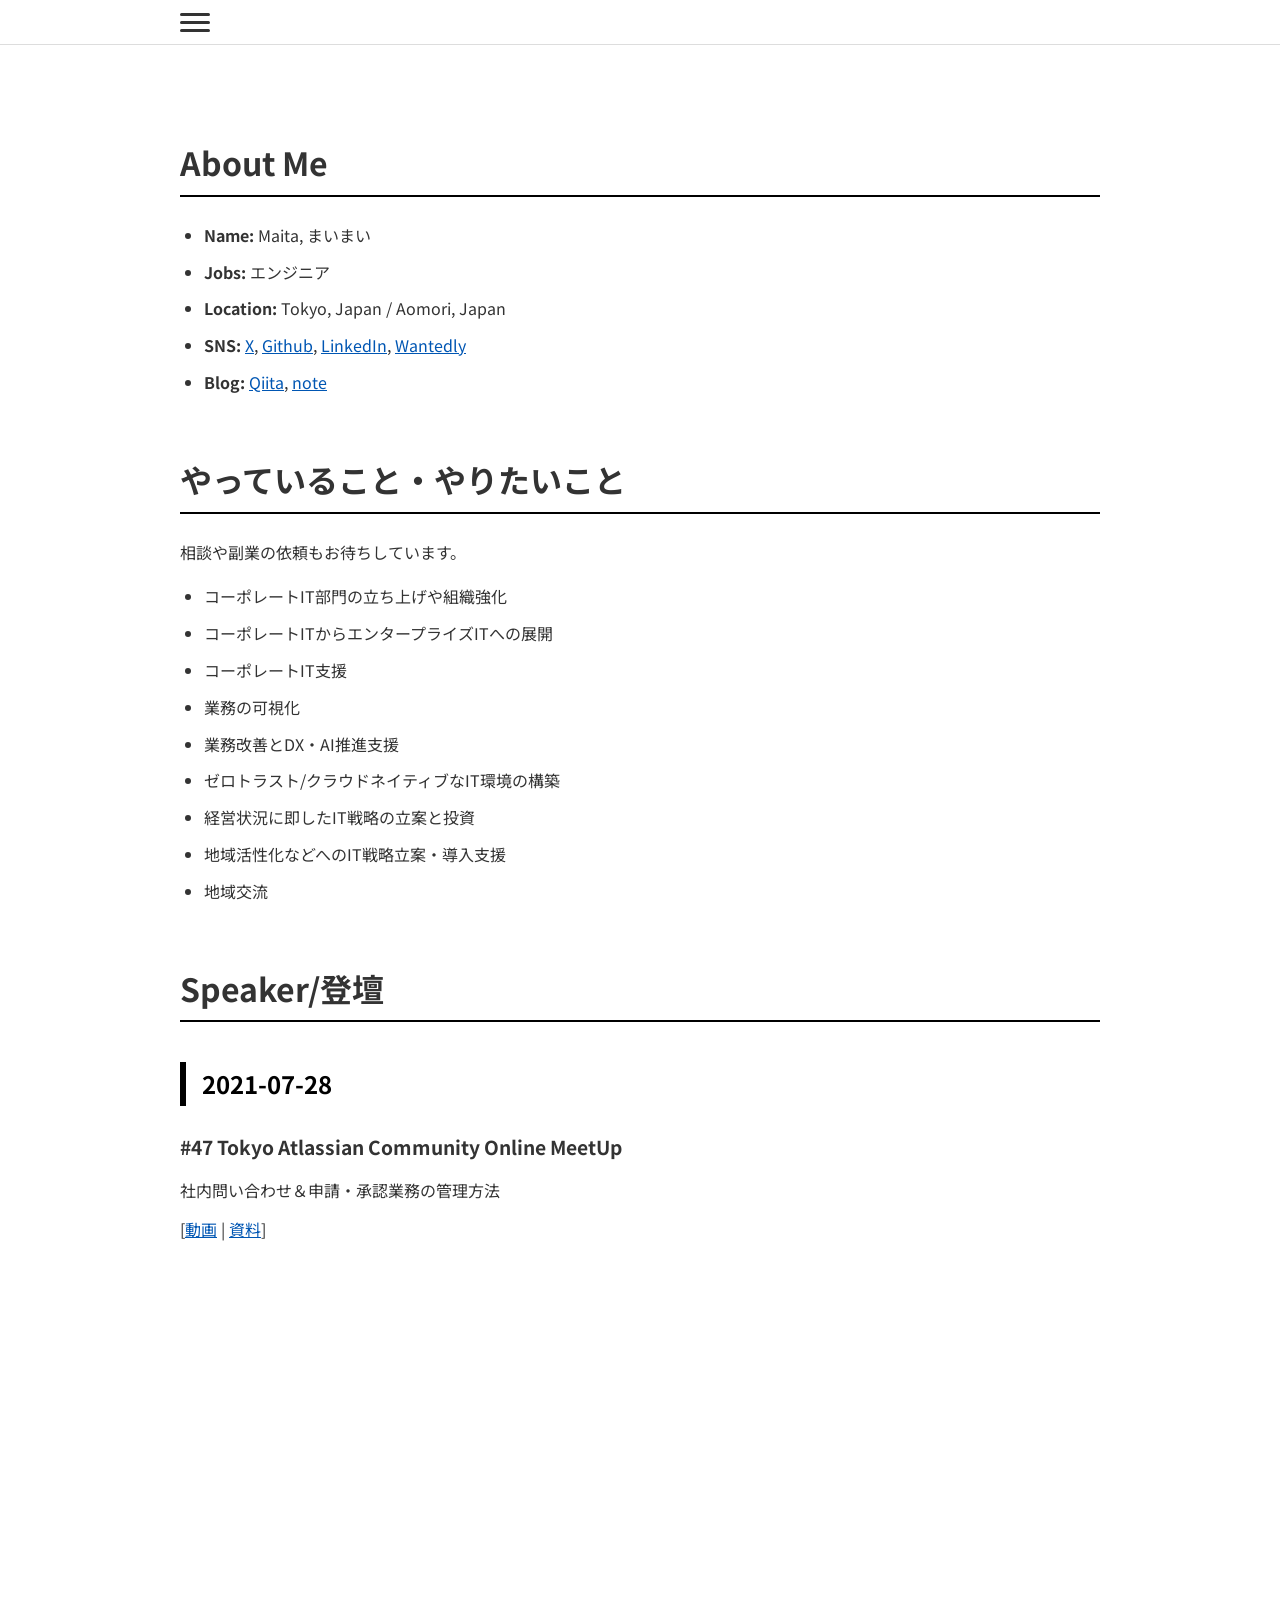
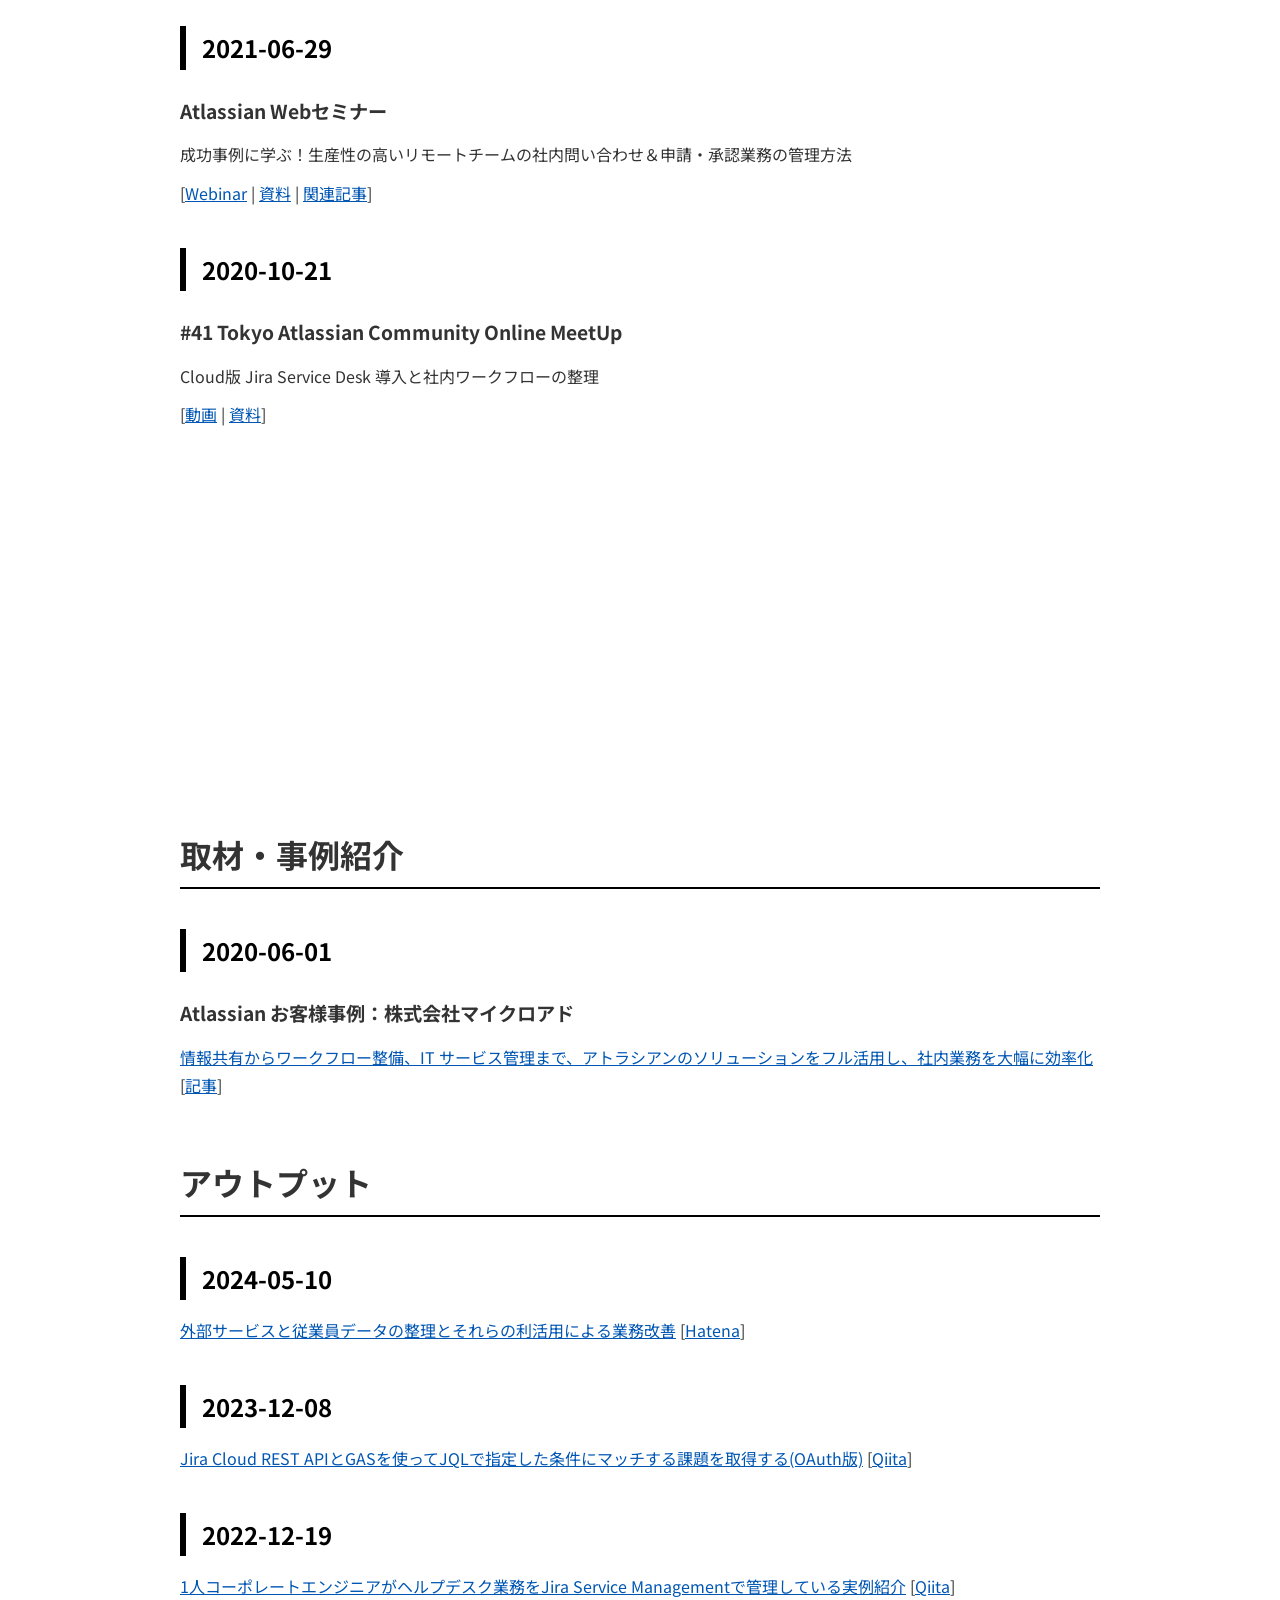
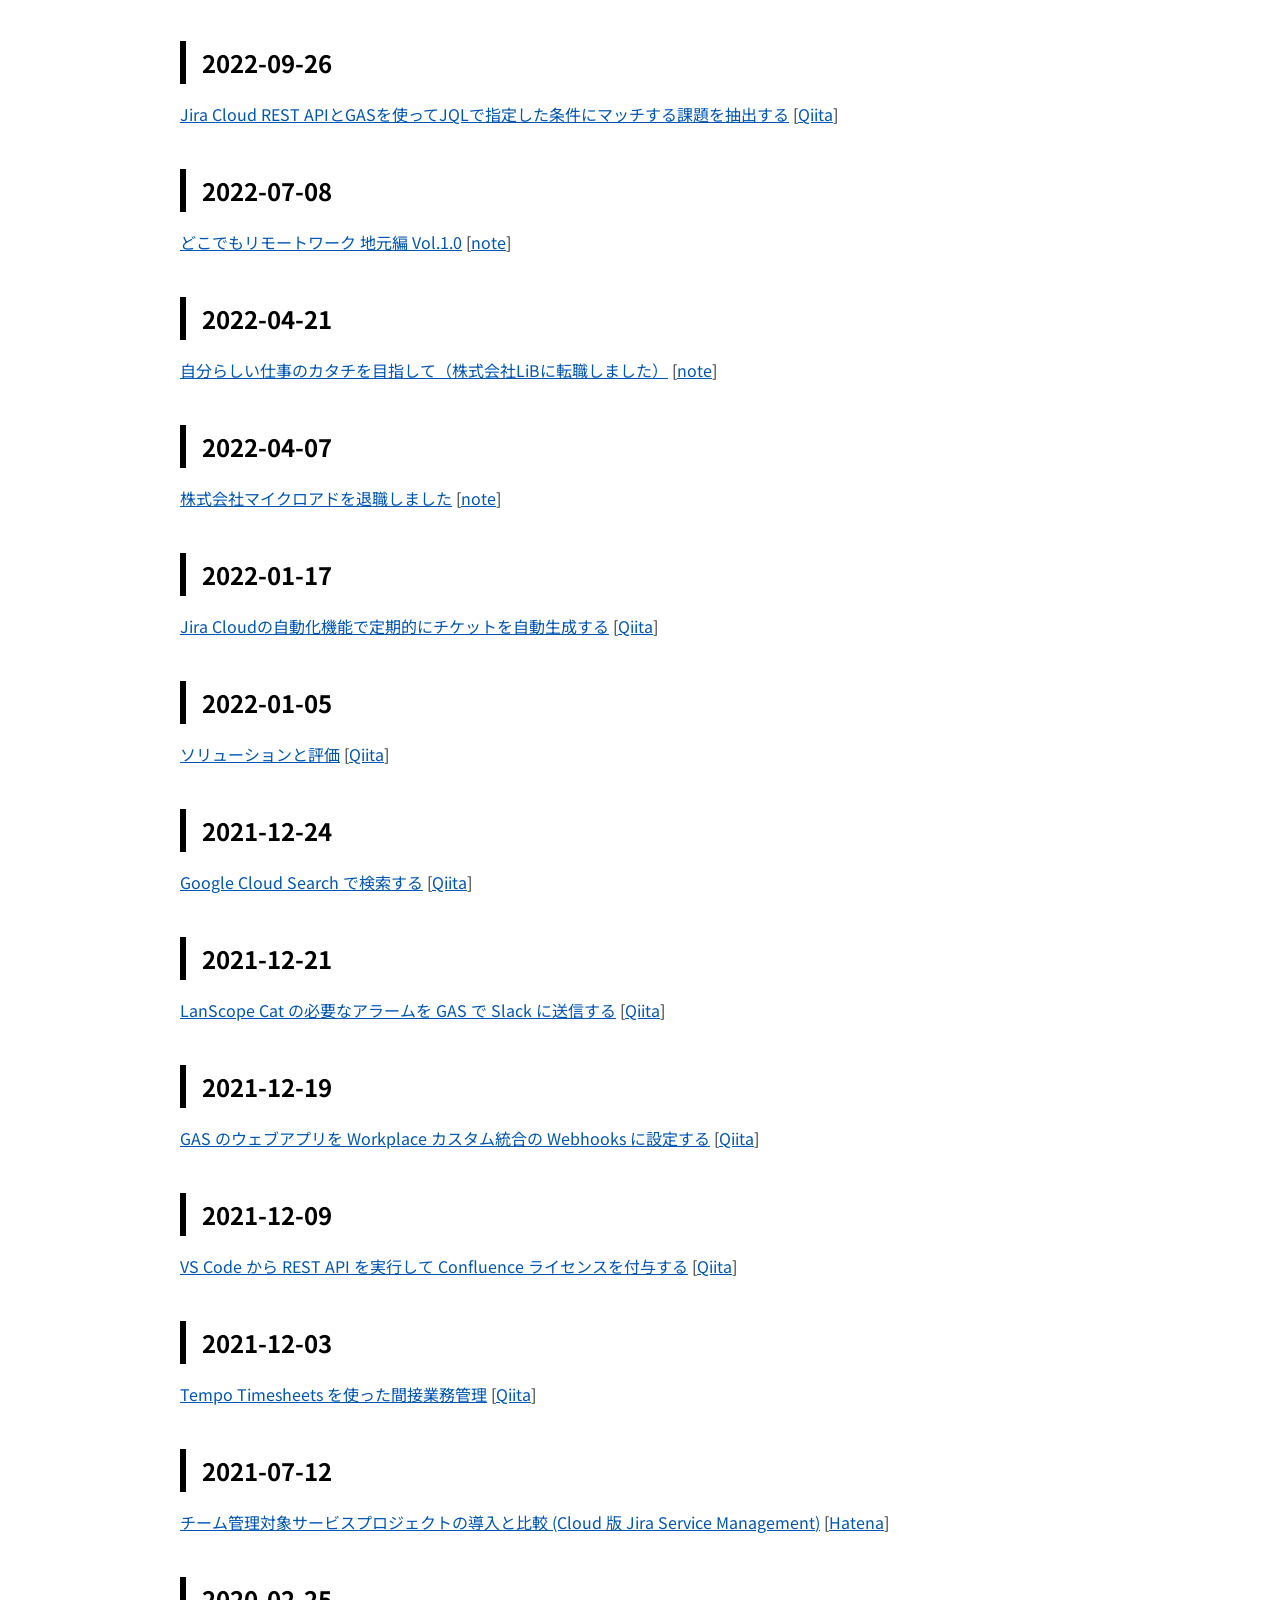
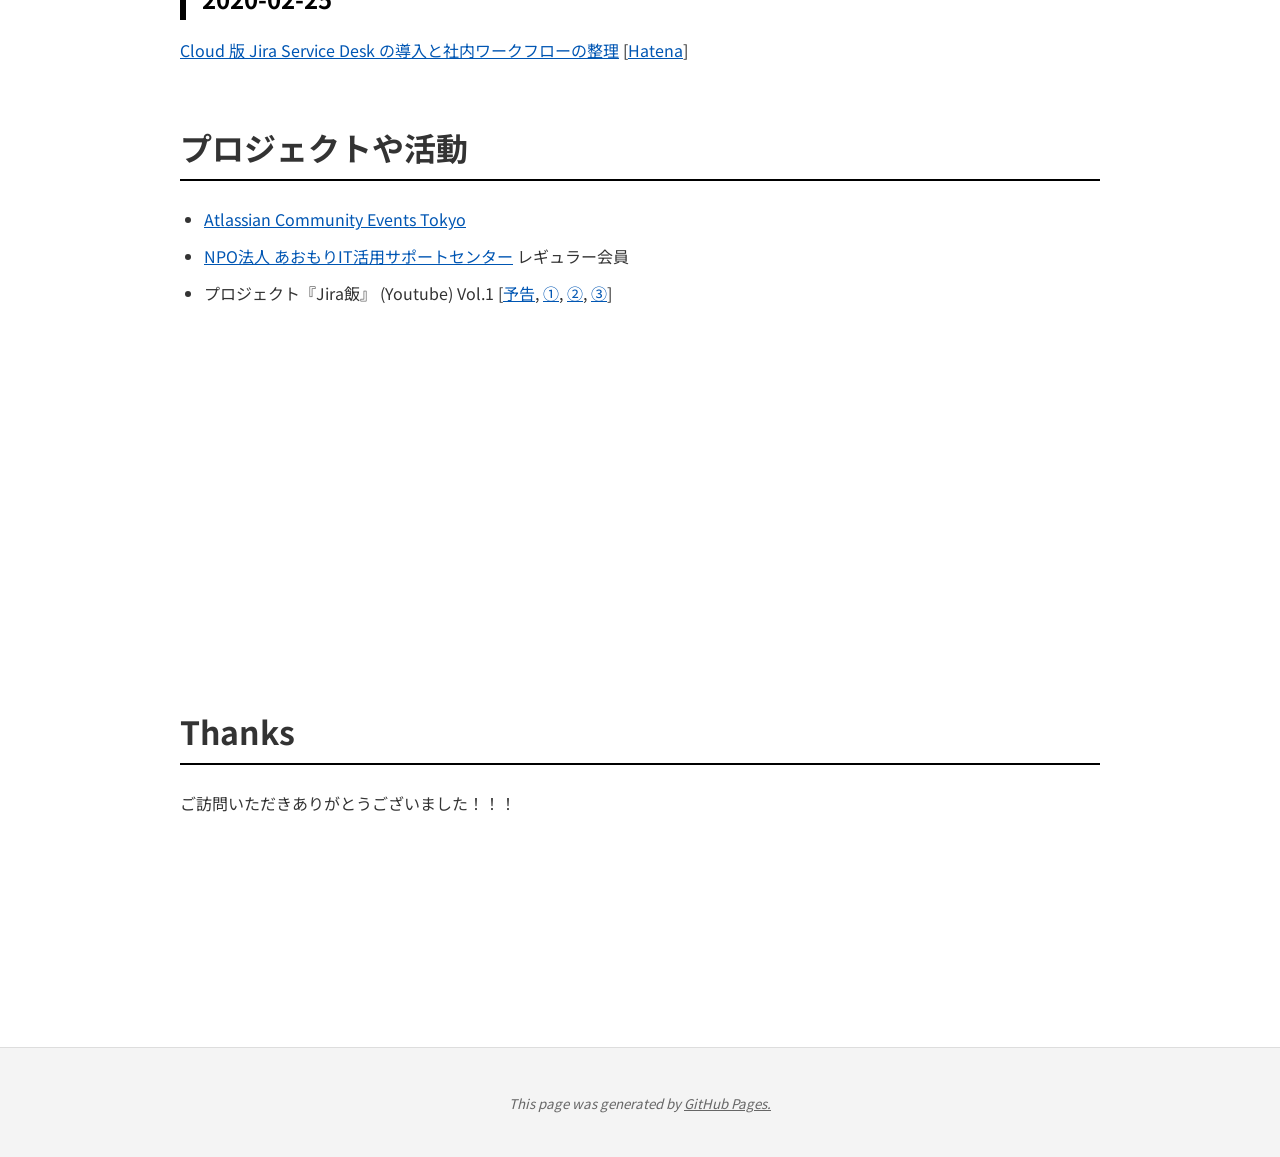
<file: index.html>
<!DOCTYPE html>
<html lang="ja">

<head>
        <!-- Google tag (gtag.js) -->
        <script async src="https://www.googletagmanager.com/gtag/js?id=G-37D773SJ3W"></script>
        <script>
                window.dataLayer = window.dataLayer || [];
                function gtag() { dataLayer.push(arguments); }
                gtag('js', new Date());
                gtag('config', 'G-37D773SJ3W');
        </script>
        <meta charset="utf-8">
        <meta name="viewport" content="width=device-width, initial-scale=1.0">
        <meta property="og:type" content="website">
        <meta property="og:title" content="About Me | Corporate Engineer Maimai">
        <meta property="og:description" content="コーポレートエンジニアをしている「まいまい」の自己紹介や、過去の登壇・アウトプットを紹介しています。">
        <meta property="og:site_name" content="About Me | Corporate Engineer Maimai">
        <link rel="stylesheet" type="text/css" href="base.css">
        <link rel="preconnect" href="https://fonts.googleapis.com">
        <link rel="preconnect" href="https://fonts.gstatic.com" crossorigin>
        <link href="https://fonts.googleapis.com/css2?family=Noto+Sans+JP:wght@400;700&display=swap" rel="stylesheet">
        <title>About Me | Corporate Engineer Maimai</title>
</head>

<body>

        <div class="header">
                <details>
                        <summary class="hamburger-menu">
                                <span></span>
                                <span></span>
                                <span></span>
                        </summary>
                        <div class="index">
                                <li><a href="#H1-001">About Me</a></li>
                                <li><a href="#H1-002">やっていること・やりたいこと</a></li>
                                <li><a href="#H1-003">Speaker/登壇</a></li>
                                <li><a href="#H1-004">取材・事例紹介</a></li>
                                <li><a href="#H1-005">アウトプット</a></li>
                                <li><a href="#H1-006">プロジェクトや活動</a></li>
                                <style>
                                        .tools-submenu {
                                                display: none;
                                                margin-top: 5px;
                                                list-style-type: disc;
                                                margin-left: 20px;
                                        }

                                        .tools-dropdown:hover .tools-submenu {
                                                display: block;
                                        }
                                </style>
                                <li class="tools-dropdown">
                                        <span
                                                style="display: list-item; color: var(--link-color); text-decoration: underline; cursor: default;">Tools</span>
                                        <ul class="tools-submenu">
                                                <li><a href="tools/image-segmentation-tool.html">画像分割ツール (Image
                                                                Segmentation Tool)</a></li>
                                        </ul>
                                </li>
                        </div>
                </details>
        </div>

        <!--- Body ここから -->
        <div class="body">
                <h1 id="H1-001">About Me</h1>
                <hr>
                <ul>
                        <li><b>Name:</b> Maita, まいまい</li>
                        <li><b>Jobs:</b> エンジニア</li>
                        <li><b>Location:</b> Tokyo, Japan / Aomori, Japan</li>
                        <li><b>SNS:</b> <a href="https://x.com/cemaimai">X</a>, <a
                                        href="https://github.com/cemaimai">Github</a>, <a
                                        href="https://www.linkedin.com/in/shinsuke-maita-6b7702137/">LinkedIn</a>, <a
                                        href="https://www.wantedly.com/id/cemaimai">Wantedly</a></li>
                        <li><b>Blog:</b> <a href="https://qiita.com/cemaimai">Qiita</a>, <a
                                        href="https://note.com/cemaimai">note</a></li>
                </ul>

                <h1 id="H1-002">やっていること・やりたいこと</h1>
                <hr>
                相談や副業の依頼もお待ちしています。
                <ul>
                        <li>コーポレートIT部門の立ち上げや組織強化</li>
                        <li>コーポレートITからエンタープライズITへの展開</li>
                        <li>コーポレートIT支援</li>
                        <li>業務の可視化</li>
                        <li>業務改善とDX・AI推進支援</li>
                        <li>ゼロトラスト/クラウドネイティブなIT環境の構築</li>
                        <li>経営状況に即したIT戦略の立案と投資</li>
                        <li>地域活性化などへのIT戦略立案・導入支援</li>
                        <li>地域交流</li>
                </ul>

                <h1 id="H1-003">Speaker/登壇</h1>
                <hr>

                <h2>2021-07-28</h2>
                <h3>#47 Tokyo Atlassian Community Online MeetUp</h3>
                <div class="text">社内問い合わせ＆申請・承認業務の管理方法</div>
                <div class="text">[<a href="https://www.youtube.com/watch?v=RJtJ-6cpkEo">動画</a> | <a
                                href="https://www.slideshare.net/microad_engineer/20210728-ace047">資料</a>] </div>
                <div class="text"><iframe width="560" height="315" src="https://www.youtube.com/embed/RJtJ-6cpkEo"
                                title="YouTube video player" frameborder="0"
                                allow="accelerometer; autoplay; clipboard-write; encrypted-media; gyroscope; picture-in-picture"
                                referrerpolicy="strict-origin-when-cross-origin" allowfullscreen></iframe></div>

                <h2>2021-06-29</h2>
                <h3>Atlassian Webセミナー</h3>
                <div class="text">成功事例に学ぶ！生産性の高いリモートチームの社内問い合わせ＆申請・承認業務の管理方法</div>
                <div class="text">[<a
                                href="https://www.atlassian.com/ja/webinars/international/ja-customer-story-microad">Webinar</a>
                        | <a href="https://www.slideshare.net/microad_engineer/20210629atlassianwebinar">資料</a> | <a
                                href="https://community.atlassian.com/t5/Jira-Service-Management-articles/2021%E5%B9%B46%E6%9C%8829%E6%97%A5%E9%96%8B%E5%82%ACWeb%E3%82%BB%E3%83%9F%E3%83%8A%E3%83%BC-%E6%88%90%E5%8A%9F%E4%BA%8B%E4%BE%8B%E3%81%AB%E5%AD%A6%E3%81%B6-%E7%94%9F%E7%94%A3%E6%80%A7%E3%81%AE%E9%AB%98%E3%81%84%E3%83%AA%E3%83%A2%E3%83%BC%E3%83%88%E3%83%81%E3%83%BC%E3%83%A0%E3%81%AE%E7%A4%BE%E5%86%85%E5%95%8F%E3%81%84%E5%90%88%E3%82%8F%E3%81%9B-%E7%94%B3%E8%AB%8B-%E6%89%BF%E8%AA%8D%E6%A5%AD%E5%8B%99%E3%81%AE%E7%AE%A1%E7%90%86%E6%96%B9%E6%B3%95/ba-p/1737532">関連記事</a>]
                </div>

                <h2>2020-10-21</h2>
                <h3>#41 Tokyo Atlassian Community Online MeetUp</h3>
                <div class="text">Cloud版 Jira Service Desk 導入と社内ワークフローの整理</div>
                <div class="text">[<a href="https://www.youtube.com/watch?v=x3oDOtFxXU0">動画</a> | <a
                                href="https://www.slideshare.net/microad_engineer/aec-41-lt">資料</a>] </div>
                <div class="text"><iframe width="560" height="315" src="https://www.youtube.com/embed/x3oDOtFxXU0"
                                title="YouTube video player" frameborder="0"
                                allow="accelerometer; autoplay; clipboard-write; encrypted-media; gyroscope; picture-in-picture"
                                referrerpolicy="strict-origin-when-cross-origin" allowfullscreen></iframe></div>

                <h1 id="H1-004">取材・事例紹介</h1>
                <hr>
                <h2>2020-06-01</h2>
                <h3>Atlassian お客様事例：株式会社マイクロアド</h3>
                <div class="text"><a href="https://www.atlassian.com/ja/customers/microad">情報共有からワークフロー整備、IT
                                サービス管理まで、アトラシアンのソリューションをフル活用し、社内業務を大幅に効率化</a> [<a
                                href="https://www.atlassian.com/ja/customers/microad">記事</a>]</div>


                <h1 id="H1-005">アウトプット</h1>
                <hr>
                <h2>2024-05-10</h2>
                <div class="text"><a
                                href="https://developers.microad.co.jp/entry/2024/05/10/180000">外部サービスと従業員データの整理とそれらの利活用による業務改善</a>
                        [<a href="https://developers.microad.co.jp/entry/2024/05/10/180000">Hatena</a>]</div>
                <h2>2023-12-08</h2>
                <div class="text"><a href="https://qiita.com/cemaimai/items/2f0a36d8fd32640111d8">Jira Cloud REST
                                APIとGASを使ってJQLで指定した条件にマッチする課題を取得する(OAuth版)</a> [<a
                                href="https://qiita.com/cemaimai/items/2f0a36d8fd32640111d8">Qiita</a>]</div>
                <h2>2022-12-19</h2>
                <div class="text"><a
                                href="https://qiita.com/cemaimai/items/4dcd0fa9041b90f044d1">1人コーポレートエンジニアがヘルプデスク業務をJira
                                Service Managementで管理している実例紹介</a> [<a
                                href="https://qiita.com/cemaimai/items/4dcd0fa9041b90f044d1">Qiita</a>]</div>
                <h2>2022-09-26</h2>
                <div class="text"><a href="https://qiita.com/cemaimai/items/ecb716654a2fc1c45a72">Jira Cloud REST
                                APIとGASを使ってJQLで指定した条件にマッチする課題を抽出する</a> [<a
                                href="https://qiita.com/cemaimai/items/ecb716654a2fc1c45a72">Qiita</a>]</div>
                <h2>2022-07-08</h2>
                <div class="text"><a href="https://note.com/cemaimai/n/n91f216fa0f9e">どこでもリモートワーク 地元編 Vol.1.0</a> [<a
                                href="https://note.com/cemaimai/n/n91f216fa0f9e">note</a>]</div>
                <h2>2022-04-21</h2>
                <div class="text"><a
                                href="https://note.com/cemaimai/n/n746a732a458d">自分らしい仕事のカタチを目指して（株式会社LiBに転職しました）</a>
                        [<a href="https://note.com/cemaimai/n/n746a732a458d">note</a>]</div>
                <h2>2022-04-07</h2>
                <div class="text"><a href="https://note.com/cemaimai/n/n4a267ef95fcd">株式会社マイクロアドを退職しました</a> [<a
                                href="https://note.com/cemaimai/n/n4a267ef95fcd">note</a>]</div>
                <h2>2022-01-17</h2>
                <div class="text"><a href="https://qiita.com/cemaimai/items/0ba5bbc0c61e6a805965">Jira
                                Cloudの自動化機能で定期的にチケットを自動生成する</a> [<a
                                href="https://qiita.com/cemaimai/items/0ba5bbc0c61e6a805965">Qiita</a>]</div>
                <h2>2022-01-05</h2>
                <div class="text"><a href="https://qiita.com/cemaimai/items/a8c7bdc0584038373188">ソリューションと評価</a> [<a
                                href="https://qiita.com/cemaimai/items/a8c7bdc0584038373188">Qiita</a>]</div>
                <h2>2021-12-24</h2>
                <div class="text"><a href="https://qiita.com/cemaimai/items/baa7d0d3aedb22e76652">Google Cloud Search
                                で検索する</a>
                        [<a href="https://qiita.com/cemaimai/items/baa7d0d3aedb22e76652">Qiita</a>]</div>
                <h2>2021-12-21</h2>
                <div class="text"><a href="https://qiita.com/cemaimai/items/c20225d32298ceb9b301">LanScope Cat の必要なアラームを
                                GAS で
                                Slack に送信する</a> [<a
                                href="https://qiita.com/cemaimai/items/c20225d32298ceb9b301">Qiita</a>]</div>
                <h2>2021-12-19</h2>
                <div class="text"><a href="https://qiita.com/cemaimai/items/4e7044d4f46eaf0c8d08">GAS のウェブアプリを Workplace
                                カスタム統合の
                                Webhooks に設定する</a> [<a
                                href="https://qiita.com/cemaimai/items/4e7044d4f46eaf0c8d08">Qiita</a>]</div>
                <h2>2021-12-09</h2>
                <div class="text"><a href="https://qiita.com/cemaimai/items/fc41af27915988841f97">VS Code から REST API
                                を実行して
                                Confluence ライセンスを付与する</a> [<a
                                href="https://qiita.com/cemaimai/items/fc41af27915988841f97">Qiita</a>]
                </div>
                <h2>2021-12-03</h2>
                <div class="text"><a href="https://qiita.com/cemaimai/items/caa5237936f76f479fb8">Tempo Timesheets
                                を使った間接業務管理</a> [<a
                                href="https://qiita.com/cemaimai/items/caa5237936f76f479fb8">Qiita</a>]</div>
                <h2>2021-07-12</h2>
                <div class="text"><a
                                href="https://developers.microad.co.jp/entry/2021/07/12/063000">チーム管理対象サービスプロジェクトの導入と比較
                                (Cloud 版 Jira Service Management)</a> [<a
                                href="https://developers.microad.co.jp/entry/2021/07/12/063000">Hatena</a>]</div>
                <h2>2020-02-25</h2>
                <div class="text"><a href="https://developers.microad.co.jp/entry/2020/02/25/063000">Cloud 版 Jira
                                Service Desk
                                の導入と社内ワークフローの整理</a> [<a
                                href="https://developers.microad.co.jp/entry/2020/02/25/063000">Hatena</a>]
                </div>

                <h1 id="H1-006">プロジェクトや活動</h1>
                <hr>
                <ul>
                        <li><a href="https://ace.atlassian.com/tokyo/">Atlassian Community Events Tokyo</a></li>
                        <li><a href="https://aoit.jp/">NPO法人 あおもりIT活用サポートセンター</a> レギュラー会員</li>
                        <li>プロジェクト『Jira飯』 (Youtube) Vol.1 [<a href="https://www.youtube.com/watch?v=CK2RzJ-jogo">予告</a>,
                                <a href="https://www.youtube.com/watch?v=gloim9arzog">①</a>, <a
                                        href="https://www.youtube.com/watch?v=1fR7b4wqdCg">②</a>, <a
                                        href="https://www.youtube.com/watch?v=f0I4ZbgqQSE">③</a>]
                        </li>
                        <iframe width="560" height="315" src="https://www.youtube.com/embed/CK2RzJ-jogo"
                                title="YouTube video player" frameborder="0"
                                allow="accelerometer; autoplay; clipboard-write; encrypted-media; gyroscope; picture-in-picture"
                                referrerpolicy="strict-origin-when-cross-origin" allowfullscreen></iframe>
                </ul>

                <h1>Thanks</h1>
                <hr>
                ご訪問いただきありがとうございました！！！
                <p>　</p>
        </div>
        <!--- Body ここまで -->

        <div class="footer"><small><i>This page was generated by <a href="https://pages.github.com/">GitHub
                                        Pages.</a></i></small></div>
</body>

</html>
</file>
<file: base.css>
@charset "UTF-8";

/* Reset & Base */
* {
    box-sizing: border-box;
}

body {
    margin: 0;
    padding: 0;
    background-color: #ffffff;
    color: #333333;
    font-family: 'Noto Sans JP', sans-serif;
    line-height: 1.8;
    -webkit-font-smoothing: antialiased;
    -moz-osx-font-smoothing: grayscale;
}

/* Layout */
.body {
    max-width: 960px;
    margin: 0 auto;
    padding: 80px 20px 100px;
    /* Top padding for fixed header space if needed, bottom for footer */
}

/* Typography */
h1 {
    font-size: 2rem;
    font-weight: 700;
    margin-top: 60px;
    margin-bottom: 24px;
    padding-bottom: 10px;
    border-bottom: 2px solid #000;
    line-height: 1.4;
}

h2 {
    font-size: 1.5rem;
    font-weight: 700;
    margin-top: 40px;
    margin-bottom: 16px;
    padding-left: 0;
    background: none;
    color: #000;
    border-left: 6px solid #000;
    padding-left: 16px;
}

h3 {
    font-size: 1.2rem;
    font-weight: 700;
    margin-top: 24px;
    margin-bottom: 12px;
    margin-left: 0;
}

p {
    margin-bottom: 1.5em;
}

/* Links */
a {
    color: #0056b3;
    text-decoration: underline;
    transition: color 0.2s;
}

a:hover {
    color: #003d82;
    text-decoration: none;
}

a:visited {
    color: #0056b3;
}

/* Lists */
ul {
    margin-bottom: 24px;
    padding-left: 24px;
}

li {
    margin-bottom: 8px;
}

/* Header (Index) */
.header {
    position: fixed;
    top: 0;
    left: 0;
    width: 100%;
    background-color: rgba(255, 255, 255, 0.95);
    border-bottom: 1px solid #ddd;
    z-index: 1000;
    padding: 10px 0;
}

details {
    max-width: 960px;
    margin: 0 auto;
    padding: 0 20px;
}

summary {
    cursor: pointer;
    font-weight: 700;
    padding: 10px 0;
    outline: none;
    list-style: none;
    color: #000;
    background: none;
    width: 30px;
    /* Fixed width for icon */
}

.hamburger-menu {
    display: flex;
    flex-direction: column;
    justify-content: space-around;
    width: 30px;
    height: 24px;
    padding: 0;
}

.hamburger-menu span {
    display: block;
    width: 100%;
    height: 3px;
    background-color: #333;
    border-radius: 2px;
}

summary::-webkit-details-marker {
    display: none;
}

.index {
    background-color: #f9f9f9;
    padding: 20px;
    border: 1px solid #eee;
    margin-top: 10px;
    border-radius: 4px;
    width: 100%;
}

.index li {
    list-style: none;
    margin-bottom: 10px;
}

.index a {
    text-decoration: none;
    color: #333;
    font-weight: bold;
}

.index a:hover {
    text-decoration: underline;
}

/* Footer */
.footer {
    background-color: #f4f4f4;
    color: #666;
    padding: 40px 0;
    text-align: center;
    border-top: 1px solid #ddd;
    position: relative;
    /* Changed from fixed */
    margin-top: 60px;
    width: 100%;
    background: #f4f4f4;
    /* Reset gradient */
}

.footer a {
    color: #666;
}

/* Utilities */
hr {
    display: none;
    /* Hide HRs as we use borders on H1 */
}

.text {
    margin-left: 0;
    width: 100%;
    margin-bottom: 10px;
}

iframe {
    max-width: 100%;
    margin-top: 10px;
}

/* Responsive */
@media (max-width: 768px) {
    .body {
        padding: 70px 16px 80px;
    }

    h1 {
        font-size: 1.75rem;
        margin-top: 40px;
    }

    h2 {
        font-size: 1.3rem;
        margin-top: 32px;
        border-left-width: 4px;
        padding-left: 12px;
    }

    h3 {
        font-size: 1.1rem;
    }

    /* Larger touch target for hamburger menu */
    .hamburger-menu {
        width: 32px;
        height: 28px;
        padding: 8px;
    }

    summary {
        width: 48px;
        height: 44px;
        display: flex;
        align-items: center;
        justify-content: center;
    }

    /* Better index menu on mobile */
    .index {
        padding: 16px;
        font-size: 0.95rem;
    }

    /* Responsive iframes */
    iframe {
        width: 100%;
        height: auto;
        aspect-ratio: 16 / 9;
    }

    /* Footer adjustments */
    .footer {
        padding: 30px 16px;
        font-size: 0.9rem;
    }
}
</file>
